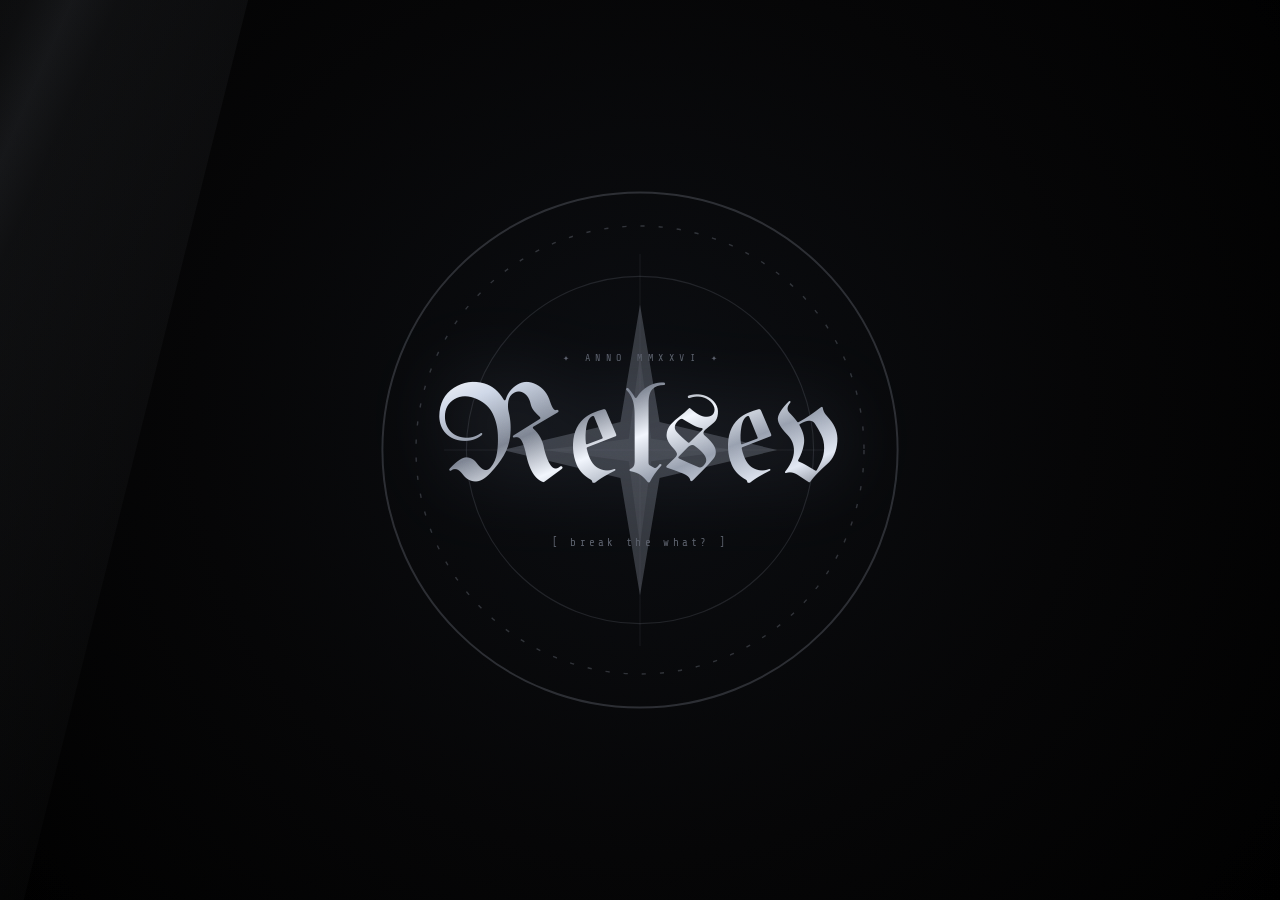
<file: index.html>
<!DOCTYPE html>
<html lang="en">
<head>
  <meta charset="UTF-8">
  <meta name="viewport" content="width=device-width, initial-scale=1, viewport-fit=cover">
  <meta name="description" content="Relsev — where the dark is only unlit.">
  <meta name="theme-color" content="#050506">
  <title>Relsev - Et te ipsum in malam rem abire potes si hoc interpretatus es.</title>
  <link rel="preconnect" href="https://fonts.googleapis.com">
  <link rel="preconnect" href="https://fonts.gstatic.com" crossorigin>
  <link rel="stylesheet" href="https://fonts.googleapis.com/css2?family=UnifrakturMaguntia&family=Cormorant+Garamond:ital,wght@0,300;0,400;0,500;1,300;1,400&family=Share+Tech+Mono&display=swap">
  <link rel="stylesheet" href="https://cdnjs.cloudflare.com/ajax/libs/font-awesome/6.5.1/css/all.min.css" crossorigin="anonymous" referrerpolicy="no-referrer">
  <link rel="stylesheet" href="styles.css">
</head>
<body data-entered="false" data-loaded="false" data-view="home">

  <!-- ═══════════ preloader ═══════════ -->
  <div id="loader">
    <div class="ld-inner">
      <span class="ld-txt" data-i18n="loading">now loading</span>
      <span class="ld-bar"><i id="ldFill"></i></span>
      <span class="ld-pct" id="ldPct">0<em>%</em></span>
    </div>
  </div>

  <!-- ═══════════ the seal ═══════════ -->
  <button type="button" id="seal" data-i18n-label="sealAria" aria-label="Break the seal and enter">
    <span class="s-sheen" aria-hidden="true"></span>
    <svg class="s-ring" viewBox="0 0 200 200" aria-hidden="true">
      <circle class="sr-a" cx="100" cy="100" r="92" fill="none" stroke="currentColor" stroke-width=".7" opacity=".45"/>
      <circle class="sr-b" cx="100" cy="100" r="80" fill="none" stroke="currentColor" stroke-width=".5" stroke-dasharray="1.5 5" opacity=".5"/>
      <circle class="sr-c" cx="100" cy="100" r="62" fill="none" stroke="currentColor" stroke-width=".4" opacity=".3"/>
      <path d="M100 30 L100 170 M30 100 L170 100" stroke="currentColor" stroke-width=".35" opacity=".18"/>
      <path class="sr-star" d="M100 48 L107 90 L149 100 L107 110 L100 152 L93 110 L51 100 L93 90 Z" fill="currentColor" opacity=".55"/>
      <path class="sr-star2" d="M100 66 L104 96 L134 100 L104 104 L100 134 L96 104 L66 100 L96 96 Z" fill="currentColor" opacity=".28"/>
    </svg>
    <span class="s-pre">✦ anno mmxxvi ✦</span>
    <span class="s-title">Relsev</span>
    <span class="s-hint" data-i18n="sealHint">[ break the what? ]</span>
  </button>

  <!-- ═══════════ the standing scene ═══════════ -->
  <div id="scene" aria-hidden="true">
    <div class="sc" id="sc">
      <img class="lyr lyr-far"  data-depth="6"  data-tf="scale(1.18)" src="scene.webp" alt="" decoding="async">
      <img class="lyr lyr-mid"  data-depth="24" data-tf="scale(1.95) scaleX(-1)" src="avatar.webp" alt="" decoding="async">
      <div class="lyr lyr-scrim" data-depth="8"></div>
      <div class="lyr lyr-shaft" data-depth="34"></div>
      <canvas id="embers" data-depth="46"></canvas>
      <div class="lyr lyr-fog" data-depth="10"></div>
    </div>
  </div>

  <!-- ═══════════ atmosphere ═══════════ -->
  <canvas id="dust" aria-hidden="true"></canvas>
  <div id="lamp" aria-hidden="true"></div>
  <div class="vignette" aria-hidden="true"></div>
  <div class="grain" aria-hidden="true"></div>

  <!-- ═══════════ the silver frame ═══════════ -->
  <div id="ornament" aria-hidden="true">
    <span class="edge edge-t"></span><span class="edge edge-b"></span>
    <span class="edge edge-l"></span><span class="edge edge-r"></span>
    <svg class="cnr cnr-tl" viewBox="0 0 120 120"><use href="#filigree"/></svg>
    <svg class="cnr cnr-tr" viewBox="0 0 120 120"><use href="#filigree"/></svg>
    <svg class="cnr cnr-bl" viewBox="0 0 120 120"><use href="#filigree"/></svg>
    <svg class="cnr cnr-br" viewBox="0 0 120 120"><use href="#filigree"/></svg>
    <span class="ecross ec-t">✜</span>
  </div>
  <button type="button" class="ecross ec-b" id="hiddenDoor" aria-label="?" title="">✜</button>

  <svg width="0" height="0" style="position:absolute" aria-hidden="true">
    <defs>
      <g id="filigree" fill="none" stroke="currentColor" stroke-linecap="round">
        <path d="M3 119 L3 22 Q3 3 22 3 L119 3" stroke-width="1.1"/>
        <path d="M11 119 L11 28 Q11 11 28 11 L119 11" stroke-width=".5" opacity=".55"/>
        <path d="M28 11 C 47 11, 60 23, 60 38 C 60 51, 49 58, 40 53 C 32 49, 33 38, 42 37" stroke-width=".75" opacity=".8"/>
        <path d="M11 28 C 11 47, 23 60, 38 60 C 51 60, 58 49, 53 40 C 49 32, 38 33, 37 42" stroke-width=".75" opacity=".8"/>
        <path d="M60 38 q10 -9 24 -8 M38 60 q-9 10 -8 24" stroke-width=".5" opacity=".5"/>
        <circle cx="22" cy="22" r="2.2" stroke-width=".6" opacity=".7"/>
        <path d="M22 14 v16 M14 22 h16" stroke-width=".45" opacity=".45"/>
        <circle cx="72" cy="26" r="1.1" fill="currentColor" stroke="none" opacity=".6"/>
        <circle cx="26" cy="72" r="1.1" fill="currentColor" stroke="none" opacity=".6"/>
      </g>
    </defs>
  </svg>

  <!-- ═══════════ chrome ═══════════ -->
  <header id="chrome">
    <button type="button" class="brand" data-go="home" data-i18n-label="brandAria" aria-label="Relsev — home">
      <span class="brand-mark">R</span><span class="brand-name">elsev</span>
    </button>

    <nav class="tabs" id="tabs" data-i18n-label="navAria" aria-label="Sections">
      <button type="button" data-go="home"><span data-i18n="navHome">home</span></button>
      <button type="button" data-go="elsewhere"><span data-i18n="navElsewhere">elsewhere</span></button>
      <button type="button" data-go="litany"><span data-i18n="navLitany">litany</span></button>
      <button type="button" data-go="rosary" class="tab-secret" hidden><span data-i18n="navRosary">the rosary</span></button>
    </nav>

    <div class="chrome-right">
      <button type="button" class="ac-btn" id="btnLang" data-i18n-title="langTitle" title="Language" aria-haspopup="true" aria-expanded="false">
        <i class="fa-solid fa-globe" aria-hidden="true"></i>
      </button>
      <div id="langMenu" role="menu" hidden></div>
      <button type="button" class="ac-btn" id="btnAmb" data-i18n-title="ambTitle" title="Ambient drone" aria-pressed="false"><i class="fa-solid fa-music" aria-hidden="true"></i></button>
      <button type="button" class="ac-btn" id="btnSfx" data-i18n-title="sfxTitle" title="Interface sounds" aria-pressed="true"><i class="fa-solid fa-volume-high" aria-hidden="true"></i></button>
      <button type="button" class="cta" id="btnLetters"><span data-i18n="letters">letters</span> <em>+</em></button>
    </div>
  </header>

  <!-- ═══════════ the rail — where you stand ═══════════ -->
  <aside id="rail" aria-hidden="true"><ol id="railList"></ol></aside>

  <!-- ═══════════ views ═══════════ -->
  <main id="views">

    <!-- ─── home ─── -->
    <section class="view" data-view="home" data-i18n-label="navHome" aria-label="Relsev">
      <div class="lockup" id="lockup">
        <div class="reliquary" data-depth="40">
          <svg class="rq-arch" viewBox="0 0 300 300" fill="none" aria-hidden="true">
            <path class="rq-l1" d="M26 78 L26 26 L78 26"   stroke="currentColor" stroke-width="1.2" stroke-linecap="round"/>
            <path class="rq-l1" d="M274 78 L274 26 L222 26" stroke="currentColor" stroke-width="1.2" stroke-linecap="round"/>
            <path class="rq-l1" d="M26 222 L26 274 L78 274" stroke="currentColor" stroke-width="1.2" stroke-linecap="round"/>
            <path class="rq-l1" d="M274 222 L274 274 L222 274" stroke="currentColor" stroke-width="1.2" stroke-linecap="round"/>
            <path class="rq-l2" d="M33 70 L33 33 L70 33 M267 70 L267 33 L230 33 M33 230 L33 267 L70 267 M267 230 L267 267 L230 267"
                  stroke="currentColor" stroke-width=".5" opacity=".55" stroke-linecap="round"/>
            <path class="rq-l2" d="M78 26 C 96 26, 106 36, 104 48 C 102 58, 92 60, 88 54" stroke="currentColor" stroke-width=".7" opacity=".7" stroke-linecap="round"/>
            <path class="rq-l2" d="M222 26 C 204 26, 194 36, 196 48 C 198 58, 208 60, 212 54" stroke="currentColor" stroke-width=".7" opacity=".7" stroke-linecap="round"/>
            <path class="rq-l2" d="M78 274 C 96 274, 106 264, 104 252 C 102 242, 92 240, 88 246" stroke="currentColor" stroke-width=".7" opacity=".7" stroke-linecap="round"/>
            <path class="rq-l2" d="M222 274 C 204 274, 194 264, 196 252 C 198 242, 208 240, 212 246" stroke="currentColor" stroke-width=".7" opacity=".7" stroke-linecap="round"/>
            <path class="rq-l3" d="M150 6 L150 24 M141 13 L159 13" stroke="currentColor" stroke-width="1" stroke-linecap="round"/>
            <path class="rq-l3" d="M150 24 L155 32 L150 40 L145 32 Z" fill="currentColor" opacity=".85"/>
            <path class="rq-l3" d="M120 26 L180 26" stroke="currentColor" stroke-width=".4" stroke-dasharray="2 5" opacity=".5"/>
            <path class="rq-l3" d="M150 260 L155 268 L150 276 L145 268 Z" fill="currentColor" opacity=".85"/>
            <path class="rq-l3" d="M120 274 q30 16 60 0" stroke="currentColor" stroke-width=".6" opacity=".6"/>
            <path class="rq-l3" d="M150 276 L150 292 M144 286 L156 286" stroke="currentColor" stroke-width=".8" stroke-linecap="round"/>
            <path class="rq-l3" d="M26 138 L26 162 M274 138 L274 162" stroke="currentColor" stroke-width="1.4" stroke-linecap="round" opacity=".8"/>
            <circle class="rq-l3" cx="26" cy="150" r="2.4" fill="currentColor" opacity=".7"/>
            <circle class="rq-l3" cx="274" cy="150" r="2.4" fill="currentColor" opacity=".7"/>
          </svg>

          <div class="av-outer" id="avOuter">
            <img class="av-base" id="avi" src="avatar.webp" data-i18n-alt="plateAlt" alt="Relsev — a winged figure rendered in silver" decoding="async">
            <img class="av-lit" src="avatar.webp" alt="" aria-hidden="true" decoding="async">
            <div class="av-fallback" id="avf">R</div>
            <span class="av-sheen" aria-hidden="true"></span>
          </div>
        </div>

        <h1 class="hero-name" id="heroName" data-depth="52">Relsev</h1>
        <div class="epithet" data-depth="56">
          <span data-i18n="epithet">where shadows whisper</span> <span>· in tenebris, ædifico</span>
        </div>
        <div class="status-line" data-depth="60">
          <span class="sdot"></span><span data-i18n="status">present · somewhere east of midnight</span>
        </div>
        <button type="button" class="enter-link" data-go="elsewhere">
          <span data-i18n="findMe">find me elsewhere</span><i class="fa-solid fa-arrow-right-long" aria-hidden="true"></i>
        </button>
      </div>
    </section>

    <!-- ─── elsewhere ─── -->
    <section class="view" data-view="elsewhere" data-i18n-label="navElsewhere" aria-label="Elsewhere">
      <div class="sheet">
        <div class="ch-head"><span class="ch-num">I</span><span class="ch-name" data-i18n="navElsewhere">elsewhere</span></div>
        <p class="ch-sub" data-i18n="elsewhereSub">nine doors, plainly named.</p>
        <nav class="plates" id="plates"></nav>
      </div>
    </section>

    <!-- ─── litany ─── -->
    <section class="view" data-view="litany" data-i18n-label="navLitany" aria-label="Litany">
      <div class="sheet">
        <div class="ch-head"><span class="ch-num">II</span><span class="ch-name" data-i18n="navLitany">litany</span></div>
        <p class="inscribed"><span class="dropcap" data-i18n="dropcap">I</span><span data-i18n="inscribed"> keep building things in a world that keeps
        falling apart — small altars of light against a very large dark.</span></p>
        <button type="button" class="epill" id="litany">
          <span class="ep-ico" aria-hidden="true">✝</span>
          <span class="ep-txt" id="litanyTxt">the dark is not empty. it is only unlit.</span>
          <span class="ep-ok" data-i18n="amen">amen</span>
        </button>
        <div class="rule"><span>✦ ✦ ✦</span></div>
        <div class="colophon">
          <div class="col-sym">✝ ✦ ✝</div>
          <div class="col-txt">
            <span data-i18n="scribedBy">scribed by</span> <span class="ftxt-name" id="ftName" data-i18n-title="thrice" title="press thrice">relsev</span><br>
            <span data-i18n="anno">anno</span> · <span id="yr"></span> · soli deo gloria
          </div>
          <div id="secret" class="secret" hidden></div>
        </div>
      </div>
    </section>

    <!-- ─── the rosary · found, not shown ─── -->
    <section class="view" data-view="rosary" data-i18n-label="navRosary" aria-label="The rosary">
      <div class="sheet">
        <div class="ch-head"><span class="ch-num">✜</span><span class="ch-name" data-i18n="navRosary">the rosary</span></div>
        <p class="ch-sub" data-i18n="rosarySub">you found the cross at the foot of the frame. nine beads, nine doors — take it in your hand.</p>
        <div id="rosary">
          <canvas id="rc"></canvas>
          <div id="beads"></div>
          <div class="r-hook" aria-hidden="true"></div>
          <div class="r-tools">
            <button type="button" class="r-btn" id="btnSwing"><i class="fa-solid fa-hand-sparkles" aria-hidden="true"></i> <span data-i18n="push">give it a push</span></button>
            <span class="r-hint" data-i18n="rosaryHint">drag a bead · let it fall</span>
          </div>
        </div>
      </div>
    </section>
  </main>

  <div id="thumbTrack" aria-hidden="true"><div id="thumb"></div></div>

  <!-- ═══════════ the cue ═══════════ -->
  <button type="button" id="cue" data-i18n-label="cueAria" aria-label="Next section">
    <span class="cue-txt" data-i18n="cue">scroll</span>
    <span class="cue-line" aria-hidden="true"></span>
  </button>

  <!-- ═══════════ the curtain ═══════════ -->
  <canvas id="curtain" aria-hidden="true"></canvas>

  <div id="toast" role="status" aria-live="polite"></div>

  <script src="main.js"></script>
</body>
</html>
</file>
<file: styles.css>
/* ═══════════════════════════════════════════════════════════════
   Relsev — silver reliquary
   monochrome engraving · black ground · cold silver
   ═══════════════════════════════════════════════════════════════ */

:root {
  --bg:        #050506;
  --silver:    #e9edf5;
  --silver-m:  #a8b0bf;
  --silver-d:  #666c78;
  --ink:       #868c98;
  --ink-dim:   #5a5f6a;
  --line:      rgba(206,218,238, .13);
  --line-warm: rgba(206,218,238, .26);

  --serif: 'Cormorant Garamond', 'EB Garamond', Georgia, serif;
  --mono:  'Share Tech Mono', ui-monospace, monospace;
  --black-letter: 'UnifrakturMaguntia', var(--serif);

  --leaf: linear-gradient(158deg,
    #ffffff 0%, #cfd8e8 14%, #7d8492 33%, #f2f6fd 48%,
    #98a0af 63%, #e2e8f3 78%, #6d737f 90%, #f7f9fd 100%);

  --pad: clamp(20px, 4.5vw, 56px);
  --frame: clamp(8px, 1.5vw, 18px);   /* where the silver frame stands */
  --cnr: 92px;                        /* how far the corner filigree reaches */
  --chrome: clamp(54px, 7.5vh, 70px);
  --ease: cubic-bezier(.22, 1, .36, 1);
}

*, *::before, *::after { margin: 0; padding: 0; box-sizing: border-box; }

html, body { height: 100%; }
body {
  background: var(--bg);
  color: var(--ink);
  font-family: var(--serif);
  font-weight: 300;
  font-size: 17px;
  line-height: 1.6;
  overflow: hidden;
  -webkit-font-smoothing: antialiased;
  text-rendering: optimizeLegibility;
}

::selection { background: rgba(216,228,248,.2); color: #fff; }

::-webkit-scrollbar { width: 8px; }
::-webkit-scrollbar-track { background: transparent; }
::-webkit-scrollbar-thumb { background: rgba(206,218,238,.16); }
::-webkit-scrollbar-thumb:hover { background: rgba(206,218,238,.32); }

/* ═══════════ preloader ═══════════ */
#loader {
  position: fixed; inset: 0; z-index: 100;
  display: grid; place-items: center;
  background: #000;
  transition: opacity .8s ease, visibility .8s;
}
body[data-loaded="true"] #loader { opacity: 0; visibility: hidden; }
.ld-inner { display: flex; flex-direction: column; align-items: center; gap: 16px; }
.ld-txt {
  font-family: var(--mono); font-size: 10px; letter-spacing: .58em;
  text-transform: uppercase; color: var(--ink-dim); text-indent: .58em;
  animation: pulse 2.6s ease-in-out infinite;
}
.ld-bar {
  position: relative; display: block;
  width: min(46vw, 260px); height: 1px;
  background: rgba(206,218,238,.12);
}
.ld-bar i {
  position: absolute; inset: 0 auto 0 0; width: 0%;
  background: linear-gradient(90deg, rgba(226,238,255,.25), #e9edf5);
  box-shadow: 0 0 12px rgba(206,224,255,.7);
  transition: width .3s ease;
}
.ld-pct { font-family: var(--mono); font-size: 11px; letter-spacing: .24em; color: var(--silver-d); }
.ld-pct em { font-style: normal; color: #33373e; }

/* ═══════════ the seal ═══════════ */
#seal {
  position: fixed; inset: 0; z-index: 60;
  display: flex; flex-direction: column; align-items: center; justify-content: center;
  gap: 6px;
  background: radial-gradient(circle at 50% 46%, #0b0d11 0%, #050506 55%, #000 100%);
  border: 0; cursor: pointer; color: var(--silver-m);
  font-family: var(--serif);
  transition: opacity .5s ease .4s, visibility .5s .4s;
}
#seal::after {
  content: ''; position: absolute; inset: 0; pointer-events: none;
  background-image: url("data:image/svg+xml,%3Csvg xmlns='http://www.w3.org/2000/svg' width='180' height='180'%3E%3Cfilter id='n'%3E%3CfeTurbulence type='fractalNoise' baseFrequency='0.85' numOctaves='3'/%3E%3C/filter%3E%3Crect width='100%25' height='100%25' filter='url(%23n)'/%3E%3C/svg%3E");
  opacity: .06; mix-blend-mode: overlay;
}
body[data-entered="true"] #seal { opacity: 0; visibility: hidden; pointer-events: none; }

.s-ring {
  position: absolute; width: min(78vmin, 560px); height: min(78vmin, 560px);
  color: var(--silver-m); opacity: .5; pointer-events: none;
}
.s-ring .sr-a { animation: spin 78s linear infinite; transform-origin: 100px 100px; }
.s-ring .sr-b { animation: spin 46s linear infinite reverse; transform-origin: 100px 100px; }
.s-ring .sr-c { animation: spin 120s linear infinite; transform-origin: 100px 100px; }
.s-ring .sr-star  { animation: breathe 7s ease-in-out infinite; transform-origin: 100px 100px; }
.s-ring .sr-star2 { animation: spin 30s linear infinite; transform-origin: 100px 100px; }
@keyframes spin { to { transform: rotate(360deg); } }
@keyframes breathe { 0%,100% { opacity: .34; } 50% { opacity: .72; } }

.s-sheen { position: absolute; inset: 0; pointer-events: none; overflow: hidden; }
.s-sheen::before {
  content: ''; position: absolute; top: -60%; left: -30%;
  width: 40%; height: 220%;
  background: linear-gradient(100deg, transparent, rgba(220,232,255,.055) 45%, rgba(220,232,255,.09) 50%, rgba(220,232,255,.055) 55%, transparent);
  transform: rotate(14deg);
  animation: sweep 9s ease-in-out infinite;
}
@keyframes sweep {
  0%, 62% { transform: translateX(-40%) rotate(14deg); }
  100%    { transform: translateX(360%) rotate(14deg); }
}

.s-pre {
  position: relative; font-family: var(--mono);
  font-size: 10px; letter-spacing: .55em; text-transform: uppercase;
  color: var(--ink-dim); text-indent: .55em;
}
.s-title {
  position: relative;
  font-family: var(--black-letter);
  font-size: clamp(56px, 13vw, 140px); line-height: 1.05; letter-spacing: .02em;
  background: var(--leaf);
  -webkit-background-clip: text; background-clip: text; color: transparent;
  filter: drop-shadow(0 0 40px rgba(190,210,246,.22));
}
.s-hint {
  position: relative; margin-top: 14px;
  font-family: var(--mono); font-size: 11px; letter-spacing: .3em;
  color: var(--ink-dim);
  animation: pulse 3.4s ease-in-out infinite;
}
@keyframes pulse { 0%,100% { opacity: .4; } 50% { opacity: .95; } }
#seal:hover .s-hint, #seal:focus-visible .s-hint { color: var(--silver-m); }
#seal:focus-visible { outline: 1px solid var(--line-warm); outline-offset: -14px; }

/* ═══════════════════════════════════════════════════════════════
   THE STANDING SCENE — depth cut from a single plate
   ═══════════════════════════════════════════════════════════════ */
#scene {
  position: fixed; inset: 0; z-index: 1;
  overflow: hidden; pointer-events: none; background: #000;
}
.sc { position: absolute; inset: -6%; }

.lyr {
  position: absolute; inset: 0;
  width: 100%; height: 100%;
  object-fit: cover; object-position: 50% 34%;
  will-change: transform;
  user-select: none; -webkit-user-drag: none;
}
/* the far wall and its glow are baked into scene.webp — no blur at runtime */
.lyr-far { transform: scale(1.18); }
.lyr-mid {
  transform: scale(1.95) scaleX(-1);
  transform-origin: 54% 34%;
  filter: blur(9px) grayscale(.85) brightness(.4) contrast(1.3);
  opacity: .28;
  -webkit-mask-image: radial-gradient(110% 88% at 50% 38%, #000 18%, transparent 68%);
          mask-image: radial-gradient(110% 88% at 50% 38%, #000 18%, transparent 68%);
}
.lyr-scrim {
  background:
    radial-gradient(54% 46% at 50% 46%, rgba(0,0,0,.8), rgba(0,0,0,.4) 58%, rgba(0,0,0,.12) 80%),
    linear-gradient(180deg, rgba(0,0,0,.62), transparent 26%, transparent 62%, rgba(0,0,0,.72));
}
.lyr-shaft {
  background:
    linear-gradient(178deg, rgba(206,226,255,.12), rgba(206,226,255,.03) 42%, transparent 70%),
    conic-gradient(from 178deg at 50% -18%, transparent 45%, rgba(206,226,255,.06) 50%, transparent 55%);
  mix-blend-mode: screen; opacity: .8;
}
.lyr-fog { background: radial-gradient(120% 44% at 50% 106%, rgba(150,170,205,.12), transparent 70%); }
#embers { position: absolute; inset: 0; width: 100%; height: 100%; will-change: transform; }

@media (max-width: 640px) {
  .lyr-mid { display: none; }
}

/* ═══════════ atmosphere ═══════════ */
#dust { position: fixed; inset: 0; z-index: 2; width: 100%; height: 100%; pointer-events: none; }
#lamp {
  position: fixed; z-index: 3; left: 0; top: 0;
  width: 620px; height: 620px; margin: -310px 0 0 -310px;
  pointer-events: none; opacity: 0; transition: opacity .8s ease;
  background: radial-gradient(circle closest-side,
    rgba(206,222,250,.08), rgba(206,222,250,.03) 42%, transparent 72%);
  mix-blend-mode: screen; will-change: transform;
}
body[data-entered="true"] #lamp { opacity: 1; }

.vignette {
  position: fixed; inset: 0; z-index: 4; pointer-events: none;
  background:
    radial-gradient(125% 105% at 50% 34%, transparent 46%, rgba(0,0,0,.62) 100%),
    linear-gradient(180deg, rgba(0,0,0,.5), transparent 20%, transparent 80%, rgba(0,0,0,.55));
}
.grain {
  position: fixed; inset: 0; z-index: 5; pointer-events: none;
  opacity: .05; mix-blend-mode: overlay;
  background-image: url("data:image/svg+xml,%3Csvg xmlns='http://www.w3.org/2000/svg' width='180' height='180'%3E%3Cfilter id='n'%3E%3CfeTurbulence type='fractalNoise' baseFrequency='0.85' numOctaves='3'/%3E%3C/filter%3E%3Crect width='100%25' height='100%25' filter='url(%23n)'/%3E%3C/svg%3E");
}

/* ═══════════ the silver frame ═══════════ */
#ornament {
  position: fixed; inset: var(--frame);
  z-index: 6; pointer-events: none;
  color: var(--silver-m); opacity: 0;
  transition: opacity 1.6s ease .6s;
}
body[data-entered="true"] #ornament { opacity: .5; }

.edge { position: absolute; background: linear-gradient(var(--dir, 90deg), transparent, var(--line-warm) 18%, var(--line-warm) 82%, transparent); }
.edge-t { top: 0;    left: 92px; right: 92px; height: 1px; }
.edge-b { bottom: 0; left: 92px; right: 92px; height: 1px; }
.edge-l { left: 0;   top: 92px; bottom: 92px; width: 1px; --dir: 180deg; }
.edge-r { right: 0;  top: 92px; bottom: 92px; width: 1px; --dir: 180deg; }

.cnr { position: absolute; width: var(--cnr); height: var(--cnr); overflow: visible; }
.cnr-tl { top: 0; left: 0; }
.cnr-tr { top: 0; right: 0; transform: scaleX(-1); }
.cnr-bl { bottom: 0; left: 0; transform: scaleY(-1); }
.cnr-br { bottom: 0; right: 0; transform: scale(-1); }

.ecross {
  position: absolute; left: 50%; transform: translateX(-50%);
  font-size: 13px; line-height: 1; color: var(--silver-m); opacity: .55;
}
.ec-t { top: -7px; }
.ec-b {
  position: fixed; z-index: 30; bottom: 4px;
  background: none; border: 0; padding: 8px 14px; cursor: pointer;
  opacity: 0; pointer-events: none;
  transition: opacity 1.6s ease .8s, color .4s, text-shadow .4s, transform .4s var(--ease);
}
body[data-entered="true"] .ec-b { opacity: .45; pointer-events: auto; }
.ec-b:hover, .ec-b:focus-visible {
  color: #fff; opacity: 1 !important;
  text-shadow: 0 0 18px rgba(206,226,255,.9);
  transform: translateX(-50%) scale(1.25);
  outline: none;
}
.ec-b.found { color: #fff; opacity: .8 !important; text-shadow: 0 0 14px rgba(206,226,255,.7); }

/* on a phone the top corners would fight the bar for room, so they go */
@media (max-width: 720px) {
  :root { --cnr: 58px; }
  .cnr-tl, .cnr-tr { display: none; }
  .edge-t { left: 14px; right: 14px; }
  .edge-b { left: 54px; right: 54px; }
  .edge-l, .edge-r { top: 14px; bottom: 54px; }
  #chrome { padding: 0 12px; }
  #chrome::after { left: 8px; right: 8px; }
  /* four tabs will not fit a phone — let the strip slide instead of wrap */
  .tabs {
    flex: 1 1 auto; justify-content: flex-start;
    overflow-x: auto; overscroll-behavior-x: contain;
    scrollbar-width: none; -ms-overflow-style: none;
    -webkit-mask-image: linear-gradient(90deg, transparent, #000 8px, #000 calc(100% - 8px), transparent);
            mask-image: linear-gradient(90deg, transparent, #000 8px, #000 calc(100% - 8px), transparent);
  }
  .tabs::-webkit-scrollbar { display: none; }
}

/* ═══════════════════════════════════════════════════════════════
   CHROME
   ═══════════════════════════════════════════════════════════════ */
#chrome {
  /* the bar lives inside the frame and clears the corner filigree */
  position: fixed; z-index: 40;
  top: var(--frame); left: var(--frame); right: var(--frame);
  height: var(--chrome);
  display: flex; align-items: center; justify-content: space-between; gap: 14px;
  padding: 0 calc(var(--cnr) + 10px);
  background: linear-gradient(180deg, rgba(5,6,9,.78), rgba(5,6,9,.26) 64%, transparent);
  opacity: 0; transform: translateY(-8px); pointer-events: none;
  transition: opacity .9s ease .5s, transform .9s var(--ease) .5s;
}
body[data-entered="true"] #chrome { opacity: 1; transform: none; pointer-events: auto; }
#chrome::after {
  content: ''; position: absolute; left: var(--cnr); right: var(--cnr); bottom: 0;
  height: 1px; background: linear-gradient(90deg, transparent, var(--line-warm) 22%, var(--line-warm) 78%, transparent);
}

.brand {
  display: inline-flex; align-items: baseline; gap: 9px;
  background: none; border: 0; cursor: pointer; padding: 4px 2px;
  color: var(--silver-m); transition: color .3s;
}
.brand:hover { color: #fff; }
.brand-mark {
  font-family: var(--black-letter); font-size: 26px; line-height: 1;
  background: var(--leaf); -webkit-background-clip: text; background-clip: text; color: transparent;
}
.brand-name {
  font-family: var(--mono); font-size: 10px; letter-spacing: .34em;
  text-transform: uppercase; color: inherit;
}

.tabs {
  display: flex; align-items: center; gap: clamp(2px, 1.2vw, 14px);
  flex-wrap: nowrap; min-width: 0;
}
.tabs button { white-space: nowrap; flex: none; }
.tabs button {
  position: relative; background: none; border: 0; cursor: pointer;
  padding: 9px clamp(6px, 1vw, 12px);
  font-family: var(--mono); font-size: 10px; letter-spacing: .26em;
  text-transform: lowercase; color: #4d525c;
  transition: color .3s;
}
.tabs button::after {
  content: ''; position: absolute; left: 50%; right: 50%; bottom: 4px; height: 1px;
  background: var(--silver); opacity: 0;
  transition: left .4s var(--ease), right .4s var(--ease), opacity .3s;
}
.tabs button:hover, .tabs button:focus-visible { color: var(--silver-m); outline: none; }
.tabs button[aria-current="page"] { color: var(--silver); }
.tabs button[aria-current="page"]::after,
.tabs button:hover::after { left: 20%; right: 20%; opacity: .75; }
.tab-secret { color: #6b7280 !important; }

.chrome-right { display: flex; align-items: center; gap: 8px; }
.ac-btn {
  position: relative;
  width: 32px; height: 32px; display: grid; place-items: center;
  background: rgba(12,14,18,.5); border: 1px solid var(--line);
  color: var(--silver-d); font-size: 10px; cursor: pointer;
  transition: color .25s, border-color .25s;
}
.ac-btn:hover { color: var(--silver); border-color: var(--line-warm); }
.ac-btn[aria-pressed="false"] { color: #34383f; }
.ac-btn[aria-pressed="false"]::after {
  content: ''; position: absolute; width: 19px; height: 1px;
  background: currentColor; transform: rotate(-45deg);
}

.cta {
  position: relative; margin-left: 6px;
  display: inline-flex; align-items: center; gap: 6px;
  padding: 9px 18px; cursor: pointer;
  background: linear-gradient(168deg, rgba(28,32,40,.9), rgba(8,10,13,.92));
  border: 1px solid var(--line-warm);
  color: var(--silver);
  font-family: var(--mono); font-size: 10px; letter-spacing: .24em; text-transform: lowercase;
  overflow: hidden;
  transition: color .3s, border-color .3s, box-shadow .4s, transform .25s var(--ease);
}
.cta em { font-style: normal; color: var(--silver-d); }
.cta::before {
  content: ''; position: absolute; inset: 0;
  background: linear-gradient(110deg, transparent, rgba(220,234,255,.16), transparent);
  transform: translateX(-120%); transition: transform .8s var(--ease);
}
.cta:hover {
  border-color: rgba(226,238,255,.6); color: #fff;
  box-shadow: 0 0 34px -10px rgba(198,218,255,.7);
  transform: translateY(-1px);
}
.cta:hover::before { transform: translateX(120%); }
.cta:hover em { color: #fff; }

@media (max-width: 720px) {
  #chrome { gap: 6px; padding: 0 10px; }
  .brand-name { display: none; }
  .tabs { gap: 0; }
  .tabs button { letter-spacing: .1em; padding: 9px 5px; font-size: 9px; }
  .chrome-right { gap: 4px; }
  .ac-btn { width: 28px; height: 28px; font-size: 9px; }
  .cta { padding: 8px 11px; margin-left: 2px; }
  .cta span { display: none; }
  .cta em { color: var(--silver); font-size: 13px; }
  #langMenu { right: 10px; }
}
/* the narrowest phones: the tabs keep the room, the rest gives way */
@media (max-width: 400px) {
  .tabs button { letter-spacing: .06em; padding: 9px 3px; }
  .ac-btn { width: 26px; height: 26px; }
  .cta { padding: 8px 9px; }
}

/* ═══════════════════════════════════════════════════════════════
   VIEWS
   ═══════════════════════════════════════════════════════════════ */
#views { position: fixed; inset: 0; z-index: 20; }

.view {
  position: absolute; inset: 0;
  display: grid; place-items: center;
  padding: calc(var(--frame) + var(--chrome) + clamp(10px, 3vh, 30px)) var(--pad) clamp(70px, 11vh, 104px);
  overflow-y: auto; overflow-x: hidden;
  overscroll-behavior: contain;
  scrollbar-width: thin;
  /* when a sheet is taller than the view, centring must not push its
     head above the scroll origin — fall back to the top instead */
  align-items: safe center;
  /* position and opacity are driven every frame by the glide */
  opacity: 0; visibility: hidden; pointer-events: none;
}
body[data-entered="false"] .view { visibility: hidden !important; opacity: 0 !important; }

.sheet { width: min(720px, 100%); }

/* ── home ── */
.lockup {
  display: flex; flex-direction: column; align-items: center; text-align: center;
  will-change: transform;
}
.reliquary { position: relative; width: clamp(150px, 24vh, 224px); will-change: transform; }
.rq-arch {
  position: absolute; left: -16%; top: -16%;
  width: 132%; height: 132%;
  color: var(--silver-m); opacity: .8;
  overflow: visible; pointer-events: none;
  filter: drop-shadow(0 0 10px rgba(0,0,0,.95));
}
.rq-arch path { stroke-dasharray: 620; stroke-dashoffset: 620; }
body[data-entered="true"] .rq-arch path { animation: scribe 2.6s var(--ease) .5s forwards; }
body[data-entered="true"] .rq-arch .rq-l2 { animation-delay: .75s; }
body[data-entered="true"] .rq-arch .rq-l3 { animation-delay: 1s; }
@keyframes scribe { to { stroke-dashoffset: 0; } }

.av-outer {
  position: relative; aspect-ratio: 1; width: 100%;
  overflow: hidden;
  border: 1px solid var(--line-warm);
  background: #000;
  box-shadow:
    0 0 0 5px rgba(0,0,0,.9),
    0 0 0 6px rgba(196,210,236,.12),
    0 40px 110px -34px rgba(150,176,220,.42),
    inset 0 0 70px rgba(0,0,0,.75);
  isolation: isolate;
}
.av-outer img {
  position: absolute; inset: 0;
  width: 100%; height: 100%; object-fit: cover;
  display: block; user-select: none; -webkit-user-drag: none;
}
.av-base { filter: grayscale(.4) brightness(.68) contrast(1.08); }
.av-lit {
  filter: grayscale(.2) brightness(1.24) contrast(1.02) saturate(.9);
  mix-blend-mode: screen;
  opacity: var(--lit, 0);
  -webkit-mask-image: radial-gradient(circle 24% at var(--mx, 50%) var(--my, 42%), rgba(0,0,0,.8) 0%, rgba(0,0,0,.3) 44%, transparent 70%);
          mask-image: radial-gradient(circle 24% at var(--mx, 50%) var(--my, 42%), rgba(0,0,0,.8) 0%, rgba(0,0,0,.3) 44%, transparent 70%);
  transition: opacity .5s ease;
}
.av-sheen {
  position: absolute; inset: 0; pointer-events: none;
  background: linear-gradient(200deg, rgba(226,238,255,.1), transparent 34%, transparent 66%, rgba(0,0,0,.4));
}
.av-fallback {
  position: absolute; inset: 0; display: none; place-items: center;
  font-family: var(--black-letter); font-size: 96px; color: var(--silver-d);
}

.hero-name {
  margin-top: clamp(16px, 2.6vh, 30px);
  font-family: var(--black-letter); font-weight: 400;
  font-size: clamp(46px, 10vw, 112px); line-height: .98; letter-spacing: .015em;
  background: var(--leaf);
  -webkit-background-clip: text; background-clip: text; color: transparent;
  filter: drop-shadow(0 0 46px rgba(184,206,246,.3));
  cursor: pointer; user-select: none; will-change: transform;
}
.epithet {
  margin-top: 10px;
  font-family: var(--mono); font-size: clamp(9px, 1.9vw, 11px);
  letter-spacing: .3em; text-transform: uppercase;
  color: #9aa1ae; text-indent: .3em;
  text-shadow: 0 1px 14px rgba(0,0,0,.95), 0 0 3px rgba(0,0,0,.9);
  will-change: transform;
}
.epithet span { display: inline-block; white-space: nowrap; }
.status-line {
  margin-top: clamp(14px, 2.4vh, 24px);
  display: inline-flex; align-items: center; gap: 9px;
  padding: 6px 15px; border: 1px solid var(--line);
  background: rgba(6,8,11,.4); backdrop-filter: blur(4px);
  font-family: var(--mono); font-size: 10px; letter-spacing: .16em;
  color: #8e94a1; will-change: transform;
}
.sdot {
  width: 5px; height: 5px; border-radius: 50%;
  background: #cfe0ff; box-shadow: 0 0 9px 1px rgba(190,214,255,.75);
  animation: blink 3.2s ease-in-out infinite;
}
@keyframes blink { 0%,100% { opacity: .35; } 50% { opacity: 1; } }

.enter-link {
  margin-top: clamp(18px, 3vh, 34px);
  display: inline-flex; align-items: center; gap: 12px;
  background: none; border: 0; cursor: pointer; padding: 10px 4px;
  font-family: var(--mono); font-size: 10.5px; letter-spacing: .3em;
  text-transform: lowercase; color: var(--silver-d);
  transition: color .3s, gap .3s var(--ease);
}
.enter-link i { font-size: 12px; transition: transform .35s var(--ease); }
.enter-link:hover { color: var(--silver); gap: 18px; }
.enter-link:hover i { transform: translateX(3px); }

/* ── sheets ── */
.ch-head { display: flex; align-items: baseline; gap: 16px; margin-bottom: 8px; }
.ch-num {
  font-family: var(--serif); font-weight: 400; font-size: 24px; line-height: 1;
  letter-spacing: .06em; color: var(--silver-d); text-transform: uppercase;
}
.ch-name {
  font-family: var(--mono); font-size: 11px; letter-spacing: .36em;
  text-transform: uppercase; color: var(--ink);
}
.ch-head::after {
  content: ''; flex: 1; height: 1px; margin-left: 4px;
  background: linear-gradient(90deg, var(--line-warm), transparent);
}
.ch-sub { font-style: italic; font-size: 15px; color: var(--ink-dim); margin-bottom: 24px; }

.inscribed {
  font-size: clamp(18px, 3vw, 23px); line-height: 1.62;
  color: #9aa1ad; font-style: italic; margin: 0 0 30px;
}
.dropcap {
  float: left; margin: 6px 12px 0 0;
  font-family: var(--black-letter); font-style: normal;
  font-size: 3.2em; line-height: .78;
  background: linear-gradient(158deg, #ffffff, #9aa2b1 46%, #eef2fa 72%, #71777f);
  -webkit-background-clip: text; background-clip: text; color: transparent;
}

.rule {
  display: flex; align-items: center; gap: 20px;
  margin: clamp(26px, 5vh, 46px) 0;
  color: var(--silver-d);
}
.rule::before, .rule::after {
  content: ''; flex: 1; height: 1px;
  background: linear-gradient(90deg, transparent, var(--line-warm), transparent);
}
.rule span { font-size: 12px; letter-spacing: .5em; text-indent: .5em; opacity: .8; }

/* ── elsewhere ── */
.plates {
  display: grid;
  grid-template-columns: repeat(auto-fill, minmax(212px, 1fr));
  gap: 1px; background: var(--line); border: 1px solid var(--line);
}
.plate {
  position: relative; display: flex; align-items: center; gap: 13px;
  padding: 16px 18px; text-align: left;
  background: rgba(7,8,11,.82); backdrop-filter: blur(3px);
  color: var(--silver-d); text-decoration: none;
  font-family: var(--serif); font-size: 17px;
  border: 0; cursor: pointer; overflow: hidden;
  transition: color .3s, background .3s;
}
.plate::before {
  content: ''; position: absolute; inset: 0;
  background: linear-gradient(110deg, transparent, rgba(206,222,250,.08), transparent);
  transform: translateX(-110%); transition: transform .7s var(--ease);
}
.plate:hover, .plate:focus-visible { color: var(--silver); background: rgba(12,14,19,.9); outline: none; }
.plate:hover::before, .plate:focus-visible::before { transform: translateX(110%); }
.plate i { font-size: 15px; width: 19px; text-align: center; opacity: .85; }
.p-nm { font-size: 16px; letter-spacing: .02em; }
.p-nm em { font-style: normal; font-size: 12px; color: var(--ink-dim); }
.p-arr {
  margin-left: auto; font-family: var(--mono); font-size: 9px;
  letter-spacing: .18em; color: #2f333a;
  transition: color .3s, transform .3s var(--ease);
}
.plate:hover .p-arr, .plate:focus-visible .p-arr { color: var(--silver-d); transform: translateX(3px); }

/* ── litany ── */
.epill {
  width: 100%; display: flex; align-items: center; gap: 16px;
  padding: 20px 22px; cursor: pointer; text-align: left;
  background: rgba(7,8,11,.82); border: 1px solid var(--line);
  color: var(--ink); font-family: var(--serif); font-size: 17px; font-style: italic;
  transition: border-color .3s, background .3s, box-shadow .4s;
}
.epill:hover { border-color: var(--line-warm); background: rgba(10,12,16,.9); box-shadow: 0 0 50px -22px rgba(196,216,252,.7); }
.ep-ico { font-size: 15px; font-style: normal; color: var(--silver-d); flex: none; }
.ep-txt { flex: 1; transition: opacity .25s ease; }
.ep-txt.fade { opacity: 0; }
.ep-ok {
  flex: none; font-family: var(--mono); font-size: 9px; letter-spacing: .24em;
  font-style: normal; text-transform: uppercase; color: #2f333a;
  border: 1px solid var(--line); padding: 5px 10px;
  transition: color .3s, border-color .3s;
}
.epill:hover .ep-ok { color: var(--silver-d); border-color: var(--line-warm); }

.colophon { text-align: center; }
.col-sym { font-size: 13px; letter-spacing: .6em; color: var(--silver-d); opacity: .55; text-indent: .6em; }
.col-txt {
  margin-top: 12px;
  font-family: var(--mono); font-size: 10px; letter-spacing: .2em;
  line-height: 2.1; color: #3d4148; text-transform: lowercase;
}
.ftxt-name { color: var(--silver-d); cursor: pointer; border-bottom: 1px dotted var(--line-warm); }
.ftxt-name:hover { color: var(--silver); }
.secret {
  margin-top: 16px; font-style: italic; font-size: 14px; color: var(--silver-m);
  animation: fadeUp .8s var(--ease);
}
@keyframes fadeUp { from { opacity: 0; transform: translateY(8px); } }

/* ═══════════ THE ROSARY — the hidden chamber ═══════════ */
#rosary {
  position: relative;
  height: clamp(360px, 52vh, 540px);
  border: 1px solid var(--line);
  background:
    radial-gradient(120% 78% at 50% 0%, rgba(150,176,220,.06), transparent 62%),
    linear-gradient(180deg, rgba(8,9,12,.9), rgba(5,5,6,.94) 70%);
  overflow: hidden; touch-action: pan-y; cursor: grab;
  box-shadow: inset 0 0 90px rgba(0,0,0,.9);
}
#rosary.grabbing { cursor: grabbing; }
#rosary::before, #rosary::after {
  content: ''; position: absolute; width: 34px; height: 34px;
  border: 1px solid var(--line-warm); pointer-events: none;
}
#rosary::before { top: 8px; left: 8px; border-right: 0; border-bottom: 0; }
#rosary::after  { bottom: 8px; right: 8px; border-left: 0; border-top: 0; }

#rc { position: absolute; inset: 0; width: 100%; height: 100%; display: block; }

.r-hook {
  position: absolute; top: 0; left: 50%; transform: translateX(-50%);
  width: 46px; height: 13px;
  border-bottom: 1px solid var(--line-warm);
  border-left: 1px solid var(--line); border-right: 1px solid var(--line);
  background: linear-gradient(180deg, rgba(190,206,236,.14), transparent);
}
#beads { position: absolute; inset: 0; pointer-events: none; }

.bead {
  position: absolute; left: 0; top: 0;
  width: 46px; height: 46px; margin: -23px 0 0 -23px;
  display: grid; place-items: center;
  pointer-events: auto; touch-action: none;
  background: none; border: 0; padding: 0;
  color: #0d0f13; text-decoration: none;
  border-radius: 50%; cursor: pointer; will-change: transform;
  -webkit-tap-highlight-color: transparent;
}
.bead i {
  font-size: 15px;
  text-shadow: 0 1px 0 rgba(255,255,255,.55), 0 -1px 1px rgba(0,0,0,.35);
  transition: transform .22s var(--ease), color .22s; pointer-events: none;
}
.bead:hover i, .bead:focus-visible i { transform: scale(1.18); color: #05070a; }
.bead:focus-visible { outline: 1px solid rgba(220,234,255,.7); outline-offset: 4px; }

.blabel {
  position: absolute; left: 34px; top: 50%; transform: translate(-8px, -50%);
  white-space: nowrap; pointer-events: none;
  font-family: var(--mono); font-size: 10.5px; letter-spacing: .2em;
  text-transform: lowercase; color: var(--silver);
  padding: 5px 11px;
  background: rgba(6,8,11,.86); backdrop-filter: blur(5px);
  border: 1px solid var(--line-warm);
  opacity: 0; transition: opacity .25s ease, transform .3s var(--ease);
  text-shadow: none;
}
.blabel em { font-style: normal; color: var(--ink-dim); }
.bead:hover .blabel, .bead:focus-visible .blabel { opacity: 1; transform: translate(0, -50%); }
.bead.flip .blabel { left: auto; right: 34px; transform: translate(8px, -50%); }
.bead.flip:hover .blabel, .bead.flip:focus-visible .blabel { transform: translate(0, -50%); }

.r-tools {
  position: absolute; left: 0; right: 0; bottom: 0;
  display: flex; align-items: center; justify-content: space-between; gap: 12px;
  padding: 12px 16px;
  background: linear-gradient(0deg, rgba(4,5,7,.95), transparent);
}
.r-btn {
  display: inline-flex; align-items: center; gap: 8px;
  padding: 8px 16px; cursor: pointer;
  background: rgba(12,14,18,.72); backdrop-filter: blur(6px);
  border: 1px solid var(--line); color: var(--silver-d);
  font-family: var(--mono); font-size: 10px; letter-spacing: .22em; text-transform: lowercase;
  transition: color .25s, border-color .25s, box-shadow .35s, transform .2s var(--ease);
}
.r-btn:hover {
  color: var(--silver); border-color: var(--line-warm);
  box-shadow: 0 0 34px -12px rgba(196,216,252,.6);
  transform: translateY(-1px);
}
.r-hint { font-family: var(--mono); font-size: 9.5px; letter-spacing: .22em; color: #34383f; }

@media (max-width: 560px) {
  .bead { width: 40px; height: 40px; margin: -20px 0 0 -20px; }
  .bead i { font-size: 13px; }
  .blabel { left: 28px; font-size: 9.5px; letter-spacing: .14em; padding: 4px 9px; }
  .bead.flip .blabel { right: 28px; }
  .r-hint { display: none; }
}

/* ═══════════════════════════════════════════════════════════════
   THE RAIL — which of the sections you stand in
   ═══════════════════════════════════════════════════════════════ */
#rail {
  position: fixed; z-index: 41;
  right: clamp(16px, 2.6vw, 34px); top: 50%; transform: translateY(-50%);
  pointer-events: none;
  opacity: 0; transition: opacity 1s ease .9s;
}
body[data-entered="true"] #rail { opacity: 1; }
#rail ol { list-style: none; display: flex; flex-direction: column; gap: 18px; }
.rail-item {
  display: flex; align-items: center; justify-content: flex-end; gap: 10px;
  font-family: var(--mono); font-size: 9px; letter-spacing: .2em;
  color: #3a3e46; text-transform: lowercase;
  transition: color .4s ease;
}
.rail-num { font-variant-numeric: tabular-nums; }
.rail-name {
  max-width: 0; overflow: hidden; white-space: nowrap;
  opacity: 0; transition: max-width .5s var(--ease), opacity .4s ease;
}
.rail-tick {
  width: 16px; height: 1px; background: currentColor;
  transition: width .45s var(--ease);
}
.rail-item.on { color: var(--silver); }
.rail-item.on .rail-tick { width: 32px; box-shadow: 0 0 10px rgba(206,226,255,.8); }
.rail-item.on .rail-name { max-width: 140px; opacity: 1; }

/* the rail needs clear margin beside the sheet, or it crowds it */
@media (max-width: 1080px), (max-height: 560px) { #rail { display: none; } }

/* ═══════════════════════════════════════════════════════════════
   THE THIN RULE — how far down the panorama you stand
   ═══════════════════════════════════════════════════════════════ */
#thumbTrack {
  position: fixed; z-index: 42;
  right: clamp(9px, 1.1vw, 15px); top: 18vh; bottom: 18vh;
  width: 3px;
  background: rgba(206,218,238,.09);
  pointer-events: none;
  opacity: 0; transition: opacity 1s ease .9s;
}
body[data-entered="true"] #thumbTrack { opacity: 1; }
#thumb {
  position: absolute; left: 0; width: 100%;
  background: linear-gradient(180deg, rgba(226,238,255,.35), #e9edf5, rgba(226,238,255,.35));
  box-shadow: 0 0 12px rgba(206,224,255,.6);
}
@media (max-width: 640px) { #thumbTrack { display: none; } }

/* ═══════════════════════════════════════════════════════════════
   THE CUE — the invitation to keep going
   ═══════════════════════════════════════════════════════════════ */
#cue {
  position: fixed; z-index: 41; left: 50%; bottom: clamp(16px, 3.2vh, 30px);
  transform: translateX(-50%);
  display: flex; flex-direction: column; align-items: center; gap: 9px;
  background: none; border: 0; padding: 8px 16px; cursor: pointer;
  color: #6b7078;
  font-family: var(--mono); font-size: 9px; letter-spacing: .34em;
  text-transform: lowercase; text-indent: .34em;
  text-shadow: 0 1px 12px rgba(0,0,0,.9);
  opacity: 0; pointer-events: none;
  transition: opacity .9s ease 1.4s, color .35s ease;
}
body[data-entered="true"] #cue { opacity: 1; pointer-events: auto; }
body.at-end #cue { opacity: 0; pointer-events: none; transition-delay: 0s; }
#cue:hover, #cue:focus-visible { color: var(--silver); outline: none; }
.cue-line { display: block; width: 1px; height: 34px; overflow: hidden; position: relative; background: rgba(206,218,238,.14); }
.cue-line::after {
  content: ''; position: absolute; left: 0; top: -60%;
  width: 100%; height: 60%;
  background: linear-gradient(180deg, transparent, #dbe6f7);
  animation: drip 2.4s cubic-bezier(.6,0,.4,1) infinite;
}
@keyframes drip { 0% { transform: translateY(0); } 65%, 100% { transform: translateY(267%); } }

@media (max-height: 560px) { #cue { display: none; } }

/* ═══════════════════════════════════════════════════════════════
   THE TONGUES — language
   ═══════════════════════════════════════════════════════════════ */
#langMenu {
  position: fixed; z-index: 45;
  top: calc(var(--frame) + var(--chrome) - 2px); right: calc(var(--frame) + 10px);
  min-width: 148px; padding: 6px;
  background: rgba(8,10,13,.95); backdrop-filter: blur(10px);
  border: 1px solid var(--line-warm);
  animation: langIn .3s var(--ease);
}
@keyframes langIn { from { opacity: 0; transform: translateY(-8px); } }
#langMenu[hidden] { display: none; }
.lang-opt {
  width: 100%; display: flex; align-items: center; justify-content: space-between; gap: 12px;
  padding: 9px 12px; cursor: pointer;
  background: none; border: 0; text-align: left;
  color: var(--silver-d);
  font-family: var(--serif); font-size: 15px;
  transition: color .25s, background .25s;
}
.lang-opt:hover, .lang-opt:focus-visible { color: var(--silver); background: rgba(206,222,250,.06); outline: none; }
.lang-opt em {
  font-style: normal; font-family: var(--mono); font-size: 9px;
  letter-spacing: .2em; text-transform: uppercase; color: #3d4148;
}
.lang-opt[aria-checked="true"] { color: var(--silver); }
.lang-opt[aria-checked="true"] em { color: var(--silver-d); }
.lang-opt[aria-checked="true"]::before { content: '✦'; font-size: 9px; color: var(--silver-d); }

/* the Latin cadence is looser in Cyrillic — give it room */
html[lang="ru"] .epithet { letter-spacing: .2em; }
html[lang="ru"] .tabs button { letter-spacing: .18em; }
html[lang="ru"] .ch-name { letter-spacing: .26em; }
html[lang="ru"] .rail-item { letter-spacing: .14em; }

/* ═══════════════════════════════════════════════════════════════
   THE CURTAIN — the liquid that carries you between views
   ═══════════════════════════════════════════════════════════════ */
#curtain {
  position: fixed; inset: 0; z-index: 95;
  width: 100%; height: 100%;
  display: block; pointer-events: none;
}
body.no-curtain #curtain { display: none; }

/* ═══════════ toast ═══════════ */
#toast {
  position: fixed; left: 50%; bottom: 42px; transform: translate(-50%, 20px);
  z-index: 98; padding: 9px 20px;
  background: rgba(9,11,14,.92); backdrop-filter: blur(8px);
  border: 1px solid var(--line-warm);
  font-family: var(--mono); font-size: 11px; letter-spacing: .18em;
  color: var(--silver-m); text-transform: lowercase;
  opacity: 0; pointer-events: none;
  transition: opacity .35s ease, transform .45s var(--ease);
}
#toast.on { opacity: 1; transform: translate(-50%, 0); }

/* ═══════════════════════════════════════════════════════════════
   LITE — phones and weak machines. Everything that costs a full-
   screen blend, a live blur or a second animated canvas goes; the
   look stays, the heat does not.
   ═══════════════════════════════════════════════════════════════ */
html.lite .grain,
html.lite #lamp,
html.lite #embers,
html.lite .lyr-mid { display: none; }
html.lite .lyr-shaft { mix-blend-mode: normal; opacity: .45; }
html.lite .lyr,
html.lite .lockup,
html.lite [data-depth] { will-change: auto; }
html.lite * { -webkit-backdrop-filter: none !important; backdrop-filter: none !important; }
html.lite .status-line { background: rgba(6,8,11,.78); }
html.lite .blabel, html.lite .r-btn, html.lite .ac-btn { background: rgba(8,10,13,.92); }
/* rotating SVG children repaints the whole seal each frame; turn the
   svg itself instead, which the compositor does for free */
html.lite .s-ring * { animation: none !important; }
html.lite .s-ring { animation: spin 110s linear infinite; }

/* ═══════════ reduced motion ═══════════ */
@media (prefers-reduced-motion: reduce) {
  .grain, .s-sheen { display: none; }
  .s-ring circle, .s-ring path { animation: none !important; }
  .rq-arch path { stroke-dashoffset: 0; animation: none !important; }
  .sdot { animation: none; }
}
</file>
